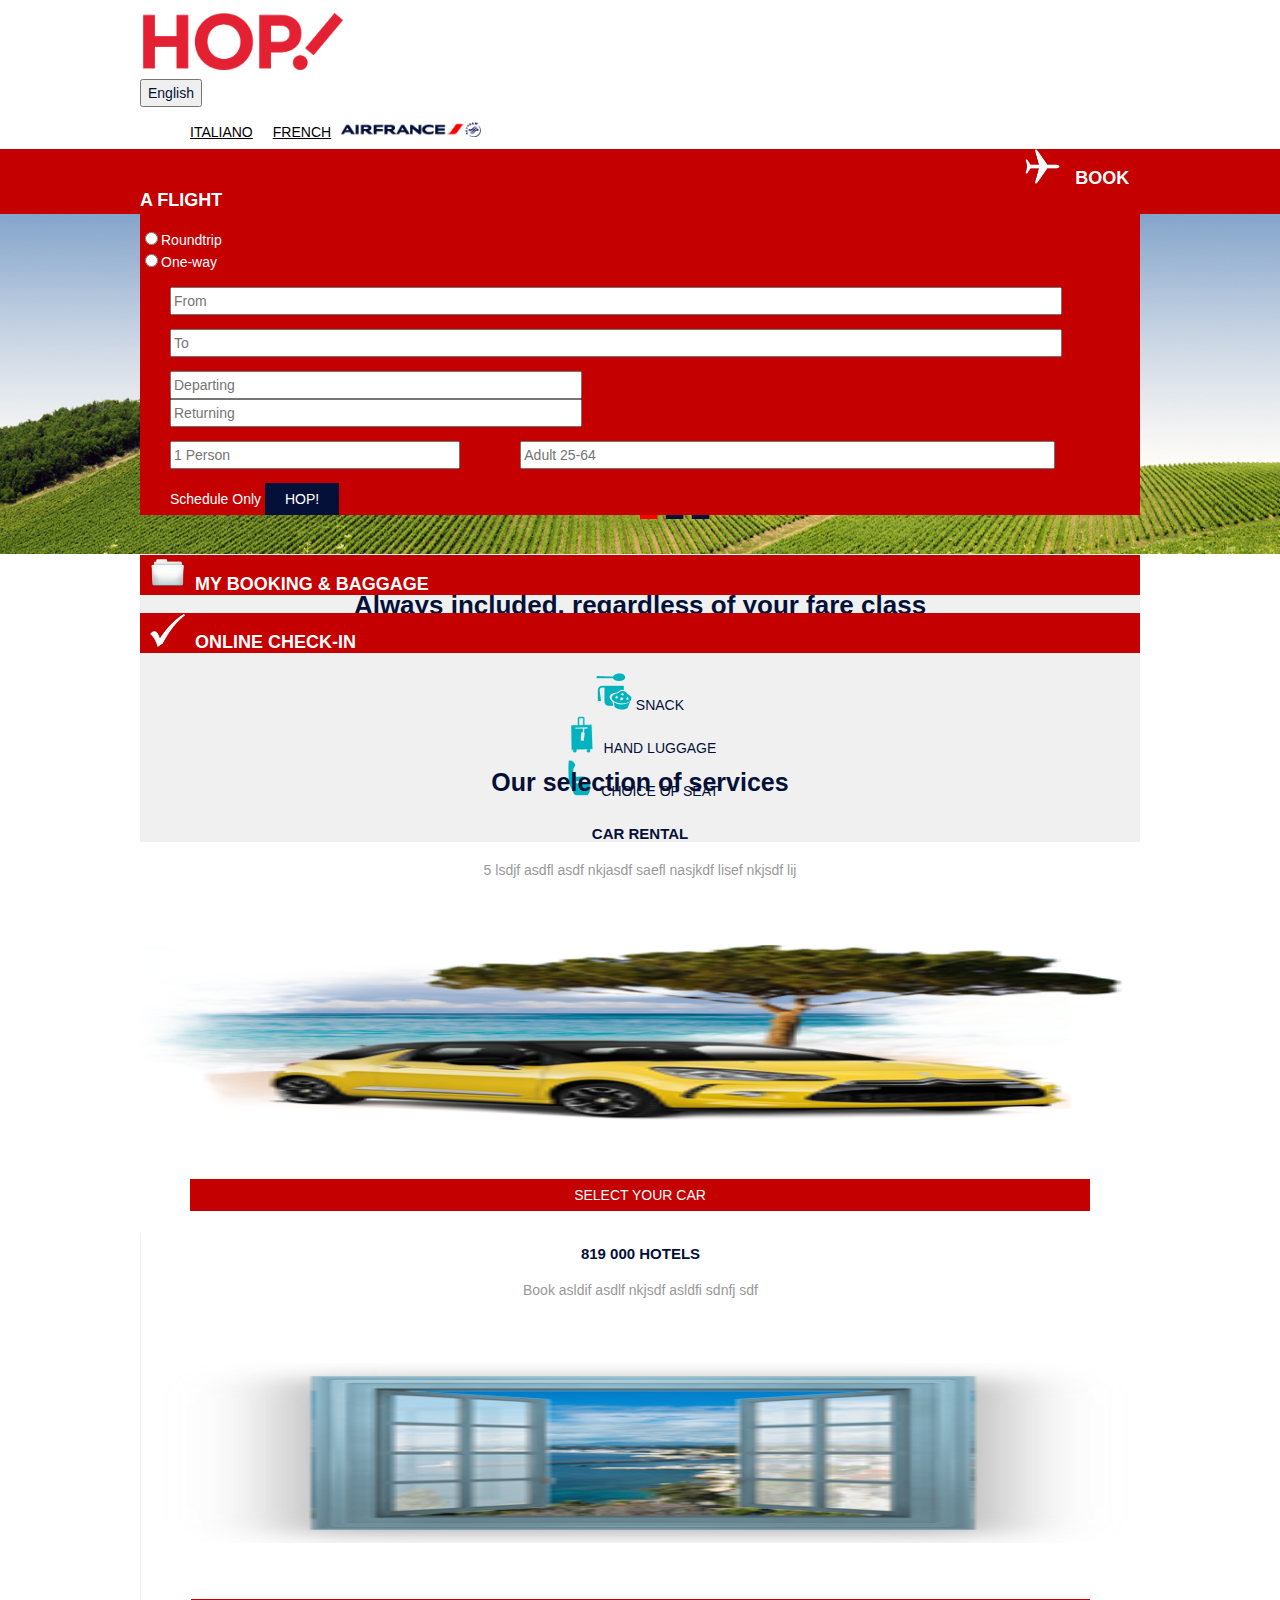
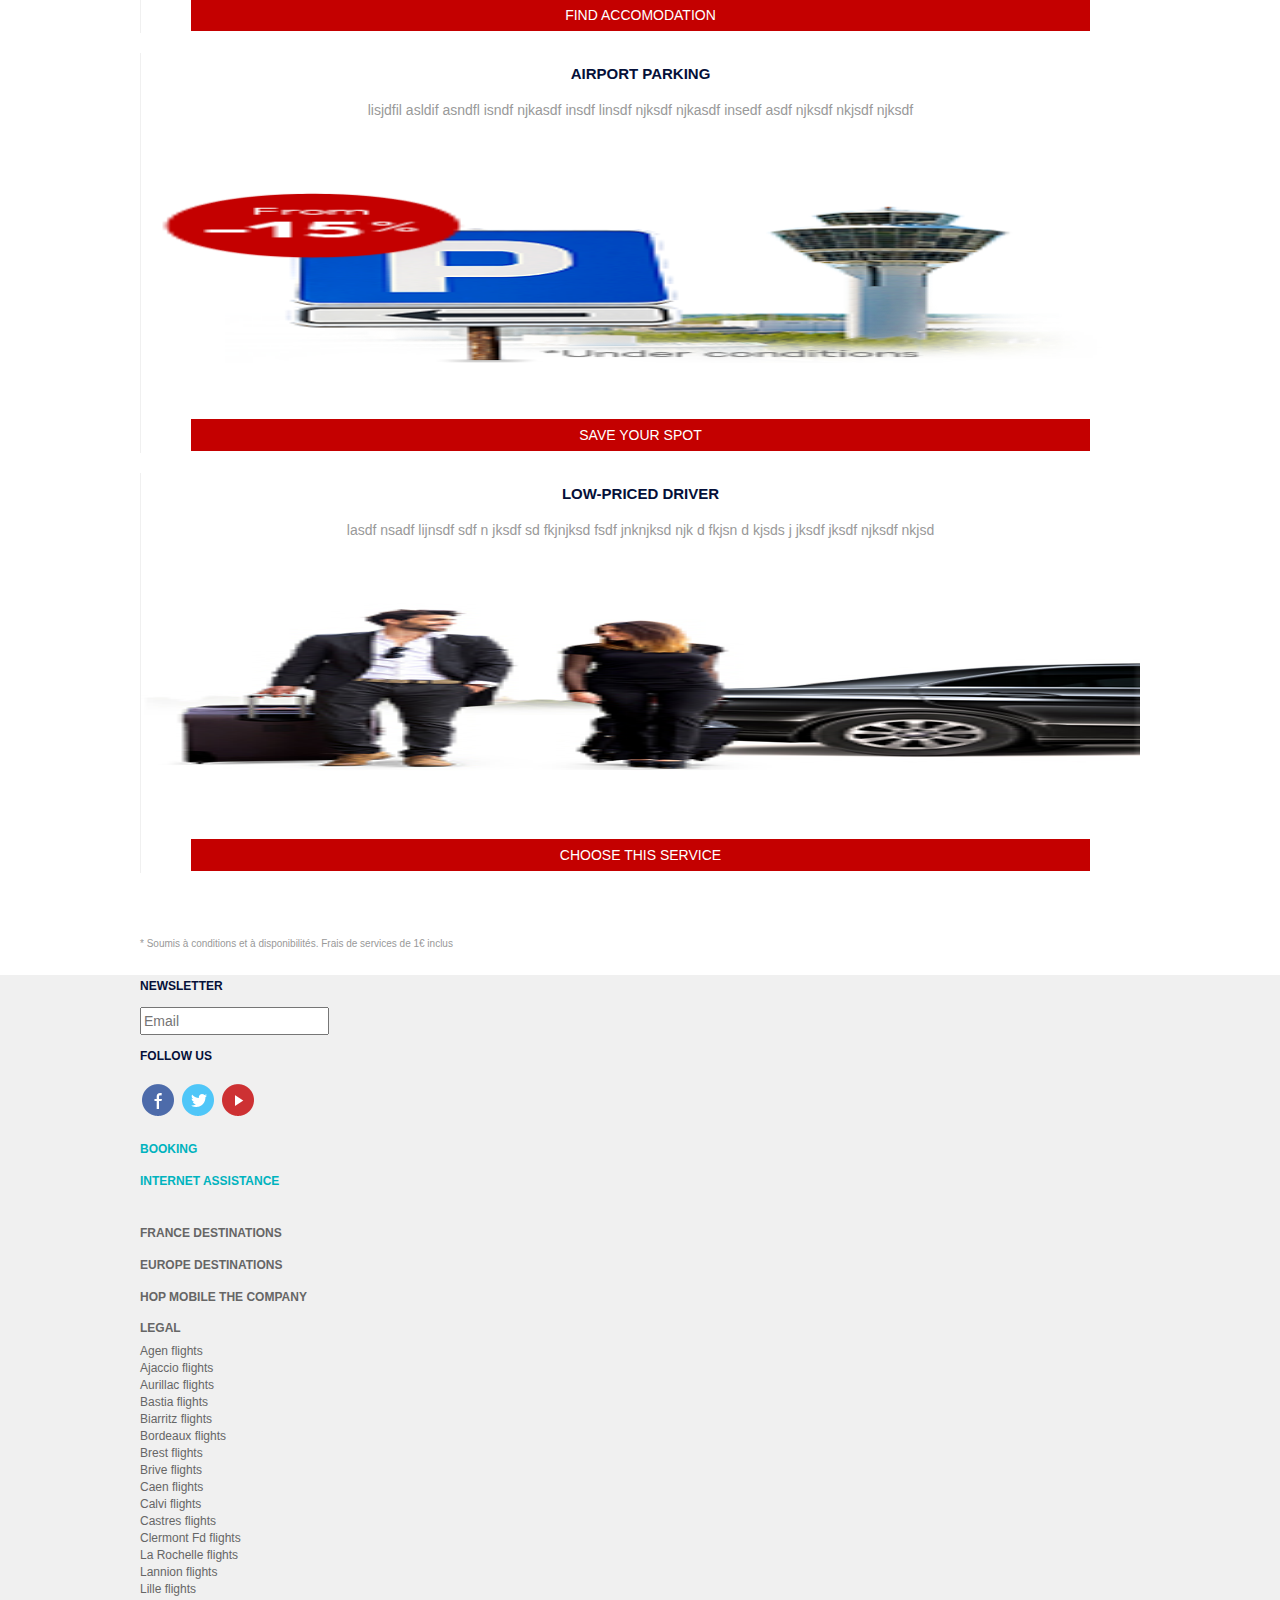
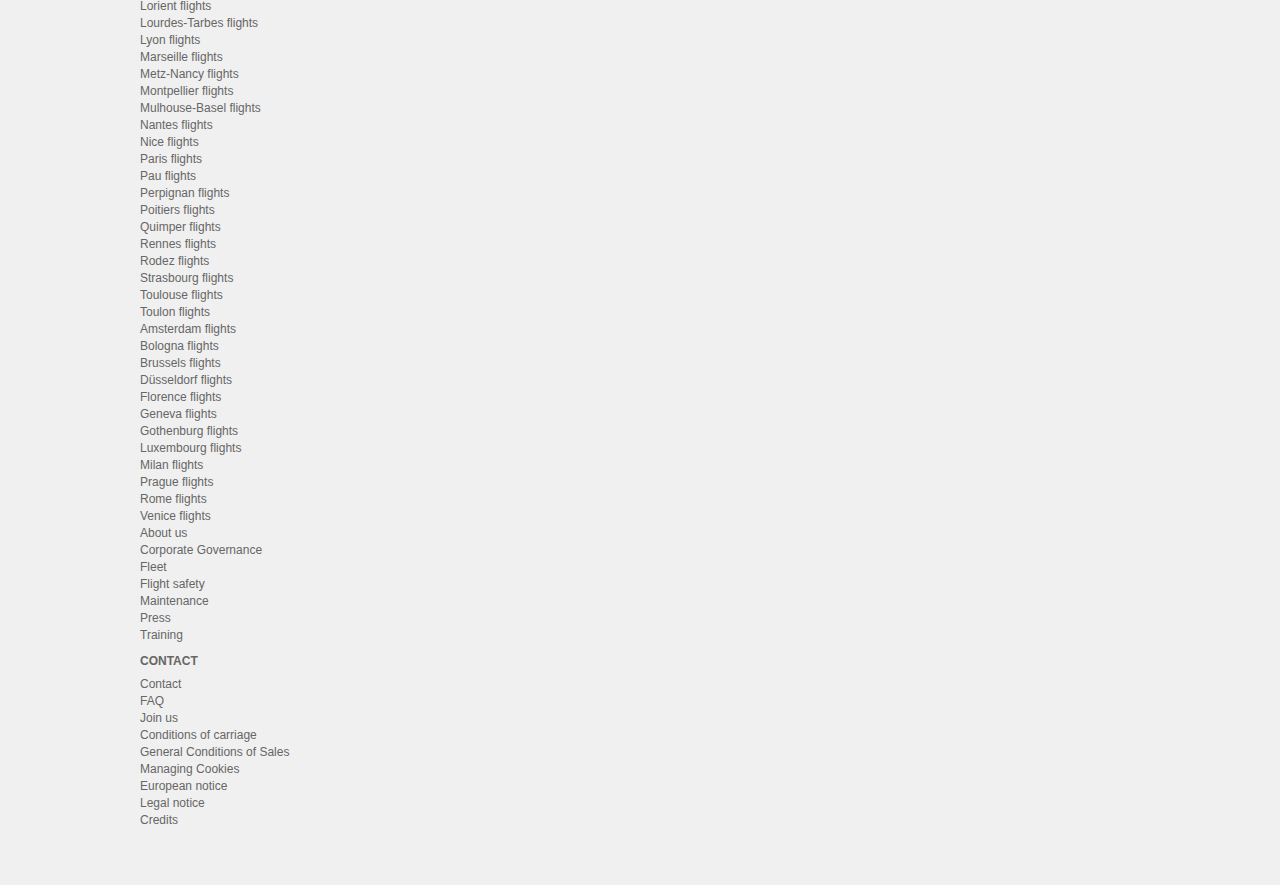
<file: index.html>
<!doctype html>

<html lang="en">
<head>
  <meta charset="utf-8">

  <title>Hop Airline- flights in France and Europe</title>
  <meta name="description" content="Airplane Flights">
  <meta name="author" content="Edor Kacerja">
	
	<link rel="stylesheet" href="http://s3.amazonaws.com/codecademy-content/courses/ltp2/css/bootstrap.min.css"/>
  	<link rel="stylesheet" href="css/main.css"/>
	<script language="javascript" type="text/javascript" src="js/jquery-1.11.3.min.js"></script>
</head>

<body>
	<div class="header">
		<div class="container">
			<img id="logo" class="pull-left" src="pictures/logo.png" alt="hops logo"/>
			<div class="dropdown pull-right">
			  <button class="btn btn-default dropdown-toggle" type="button" id="dropdownMenu1" data-toggle="dropdown" aria-haspopup="true" aria-expanded="true">
			    English
			    <span class="caret"></span>
			  </button>
			  <ul class="dropdown-menu" aria-labelledby="dropdownMenu1" >
			    <li><a href="#">Italiano</a></li>
			    <li><a href="#">French</a></li>
			  </ul>
			</div>
			
			
			<img id="logoAirFrance" class="pull-right" src="pictures/logoAirFrance.png" alt="airfrance"/>

			<ul>
				<li class="tab1 activeTab"><a href="index.html">plan and book</a></li>
				<li class="tab2"><a href="ourServices.html" >our services</a></li>
				<li class="tab3"><a href="ourProgrammes.html" >our loyalty programmes</a></li>
				<li class="tab4"><a href="ourCommitments.html" >our commitments</a></li>
			
			<li id="search" class="pull-right"><form>
				<input type="text">
			</form></li>
			</ul>

		</div>
	</div>

	<div class="main">
		<div class="container">
			<div class="tabs">
				<div class="row">
					<div class="col-md-4 col-sm-4 col-xs-4 active button1">
						 <h3> <img src="pictures/icon/plane2.png" alt=""> book a flight</h3>
						<div class="theBlock1">

								<form>
									<div class="row">
										<div class="col-md-5 col-sm-5 col-xs-5"><input type="radio" name="sex" >Roundtrip  </div> 
										<div class="col-md-6 col-sm-6 col-xs-6"><input type="radio" name="sex" >One-way</div>
									</div>
								</form>

							<p><input type="text" name="wide" placeholder="From"></p>
							<p><input type="text" name="wide" placeholder="To"></p>
							<p><input type="text" name="departing" placeholder="Departing"> <input type="text" name="departing" placeholder="Returning"></p>
							<p><input type="text" name="person" placeholder="1 Person"> <input type="text" name="adult" placeholder="Adult 25-64"></p>
							<p class="bottom">Schedule Only <button class="blueButton pull-right">HOP!</button></p>
						</div>
					</div>
					<div class="col-md-4 col-sm-4 col-xs-4 button2">
						<h3> <img src="pictures/icon/folder.png" alt="">my booking & baggage</h3>
						<div class="theBlock1">
							<p>
								Take advantage of our online services to manage your booking :
								- Add a baggage
								- Change your account details
								- Check your current reservations
							</p>
							<p><input type="text" name="wide" placeholder="Lastname"></p>
							<p><input type="text" name="wide" placeholder="Booking Reference"></p>
							<p class="bottom1">ex: A1RB2C<button class="blueButton pull-right">AND HOP</button></p>
						</div>
					</div>
					<div class="col-md-4 col-sm-4 col-xs-4 button3">
						<h3> <img src="pictures/icon/check.png" alt="">online check-in</h3>
						<div class="theBlock1">
							<p>
								30 hours prior to departure :
								- Get your boarding pass
								- Choose your seat
							</p>
							<p><input type="text" name="wide" placeholder="Lastname"></p>
							<p>Form of identification</p>
							<p>
								<select name="cars">
								  <option value="booking">Booking reference</option>
								  <option value="electronic">Electronic ticket</option>
								  <option value="flyer">Frequent Flyer Number</option>
								</select>
							</p>
							<p><input type="text" name="wide" placeholder="ex:A1RB2C"> </p>
							<p class="bottom">. <button class="blueButton pull-right">AND HOP</button></p>
						</div>
					</div>
				</div>
			</div>
		</div>
	</div>
	

		<div class="slider">
			<div class="slide active-slide slide1">
				<img src="pictures/hopBordeaux.jpg" alt="">
			</div>
			<div class="slide slide2">
				<img src="pictures/hopLyon.jpg" alt="">
			</div>
			<div class="slide slide3">
				<img src="pictures/hopParis.jpg" alt="">
			</div>



			<div class="navTools">
				<ul class="slider-dots">
					<li><a href="#" class="dot dot1 active-dot">&bull;</a>
						<a href="#" class="dot dot2">&bull;</a>
						<a href="#" class="dot dot3">&bull;</a></li>
				</ul>
			</div>

		</div>
	
	<div class="included">
		<div class="container">
			<div class="includedInPrice">
				<h1>Always included, regardless of your fare class</h1>
				<div class="row">
					<div class="col-md-4 col-sm-4 col-xs-4"> <img src="pictures/icon/snack1.png" alt=""> Snack</div>
					<div class="col-md-4 col-sm-4 col-xs-4"><img src="pictures/icon/luggage.png" alt=""> Hand Luggage</div>
					<div class="col-md-4 col-sm-4 col-xs-4"> <img src="pictures/icon/seat.png" alt=""> Choice of seat</div>
				</div>
			</div>
		</div>
	</div>

	<div class="services">
		<div class="container">
			<h1>Our selection of services</h1>
			<div class="row">
				<div class="col-md-3 col-sm-3 col-xs-3" id="first">
					<h1>car rental</h1>
					<p>5 lsdjf asdfl asdf nkjasdf saefl nasjkdf lisef nkjsdf lij </p>
					<img src="pictures/slider/car.jpg" alt="car">
					<button>SELECT YOUR CAR</button>
				</div>
				<div class="col-md-3 col-sm-3 col-xs-3">
					<h1>819 000 hotels</h1> 
					<p>Book asldif asdlf nkjsdf asldfi sdnfj sdf</p>
					<img src="pictures/slider/window.png" alt="window">
					<button>FIND ACCOMODATION</button>
				</div>
				<div class="col-md-3 col-sm-3 col-xs-3"> 
					<h1>airport parking</h1> 
					<p>lisjdfil asldif asndfl isndf njkasdf insdf linsdf njksdf njkasdf insedf asdf njksdf nkjsdf njksdf </p>
					<img src="pictures/slider/parking.png" alt="plane">
					<button>SAVE YOUR SPOT</button>
				</div>
				<div class="col-md-3 col-sm-3 col-xs-3"><h1>low-priced driver</h1> <p>lasdf nsadf lijnsdf sdf n jksdf sd fkjnjksd fsdf jnknjksd njk d fkjsn d kjsds j jksdf jksdf njksdf nkjsd </p><img src="pictures/slider/couple.jpg" alt="couple">
				<button>CHOOSE THIS SERVICE</button></div>
			</div>
			<p id="note">* Soumis à conditions et à disponibilités. Frais de services de 1€ inclus</p>

		</div>
	</div>

		<div class="footer">
			<div class="container">
				<div class="row">
					<div class="col-md-4 col-sm-4 col-xs-4">
						<h2>NEWSLETTER</h2>
						<input type="text" placeHolder="Email">
					</div>
					<div class="col-md-4 col-sm-4 col-xs-4">
						<h2>FOLLOW US</h2>
						<p> <img src="pictures/icon/facebook.png" alt="">
							<img src="pictures/icon/twitter.png" alt="">
							<img src="pictures/icon/youtube.png" alt="">
						</p>

					</div>
					<div class="col-md-2 col-sm-2 col-xs-2">
						<h2 class="skyColor">BOOKING</h2>
					</div>
					<div class="col-md-2 col-sm-2 col-xs-2">
						<h2 class="skyColor">INTERNET ASSISTANCE</h2>
					</div>
				</div>

				<div class="row" id="destinations">
					<div class="col-md-6 col-sm-6 col-xs-6"> <h2 class="greyColor"> FRANCE DESTINATIONS</h2></div>
					<div class="col-md-2 col-sm-2 col-xs-2"> <h2 class="greyColor"> EUROPE DESTINATIONS</h2></div>
					<div class="col-md-2 col-sm-2 col-xs-2"> <h2 class="greyColor"> HOP MOBILE THE COMPANY</h2></div>
					<div class="col-md-2 col-sm-2 col-xs-2"> <h2 class="greyColor"> LEGAL</h2></div>
				</div>

				<div class="row">
					<div class="col-md-2 col-sm-2 col-xs-2 flights">
						<p>Agen flights</p>
						<p>Ajaccio flights</p>
						<p>Aurillac flights</p>
						<p>Bastia flights</p>
						<p>Biarritz flights</p>
						<p>Bordeaux flights</p>
						<p>Brest flights</p>
						<p>Brive flights</p>
						<p>Caen flights</p>
						<p>Calvi flights</p>
						<p>Castres flights</p>
						<p>Clermont Fd flights</p>
					</div>
					<div class="col-md-2 col-sm-2 col-xs-2 flights">
						<p>La Rochelle flights</p>
						<p>Lannion flights</p>
						<p>Lille flights</p>
						<p>Lorient flights</p>
						<p>Lourdes-Tarbes flights</p>
						<p>Lyon flights</p>
						<p>Marseille flights</p>
						<p>Metz-Nancy flights</p>
						<p>Montpellier flights</p>
						<p>Mulhouse-Basel flights</p>
						<p>Nantes flights</p>
						<p>Nice flights</p>
					</div>
					<div class="col-md-2 col-sm-2 col-xs-2 flights">
						<p>Paris flights</p>
						<p>Pau flights</p>
						<p>Perpignan flights</p>
						<p>Poitiers flights</p>
						<p>Quimper flights</p>
						<p>Rennes flights</p>
						<p>Rodez flights</p>
						<p>Strasbourg flights</p>
						<p>Toulouse flights</p>
						<p>Toulon flights</p>
					</div>
					<div class="col-md-2 col-sm-2 col-xs-2 flights">
						<p>Amsterdam flights</p>
						<p>Bologna flights</p>
						<p>Brussels flights</p>
						<p>Düsseldorf flights</p>
						<p>Florence flights</p>
						<p>Geneva flights</p>
						<p>Gothenburg flights</p>
						<p>Luxembourg flights</p>
						<p>Milan flights</p>
						<p>Prague flights</p>
						<p>Rome flights</p>
						<p>Venice flights</p>
					</div>
					<div class="col-md-2 col-sm-2 col-xs-2 flights">
						<p>About us</p>
						<p>Corporate Governance</p>
						<p>Fleet</p>
						<p>Flight safety</p>
						<p>Maintenance</p>
						<p>Press</p>
						<p>Training</p>
						<h2 class="greyColor">CONTACT</h2>
						<p>Contact</p>
						<p>FAQ</p>
						<p>Join us</p>
					</div>
					<div class="col-md-2 col-sm-2 col-xs-2 flights">
						<p>Conditions of carriage</p>
						<p>General Conditions of Sales</p>
						<p>Managing Cookies</p>
						<p>European notice</p>
						<p>Legal notice</p>
						<p>Credits</p>
					</div>
				</div>
				
			</div>
		</div>
		
	




	




  <script src="js/code.js"></script>

</body>
</html>
</file>
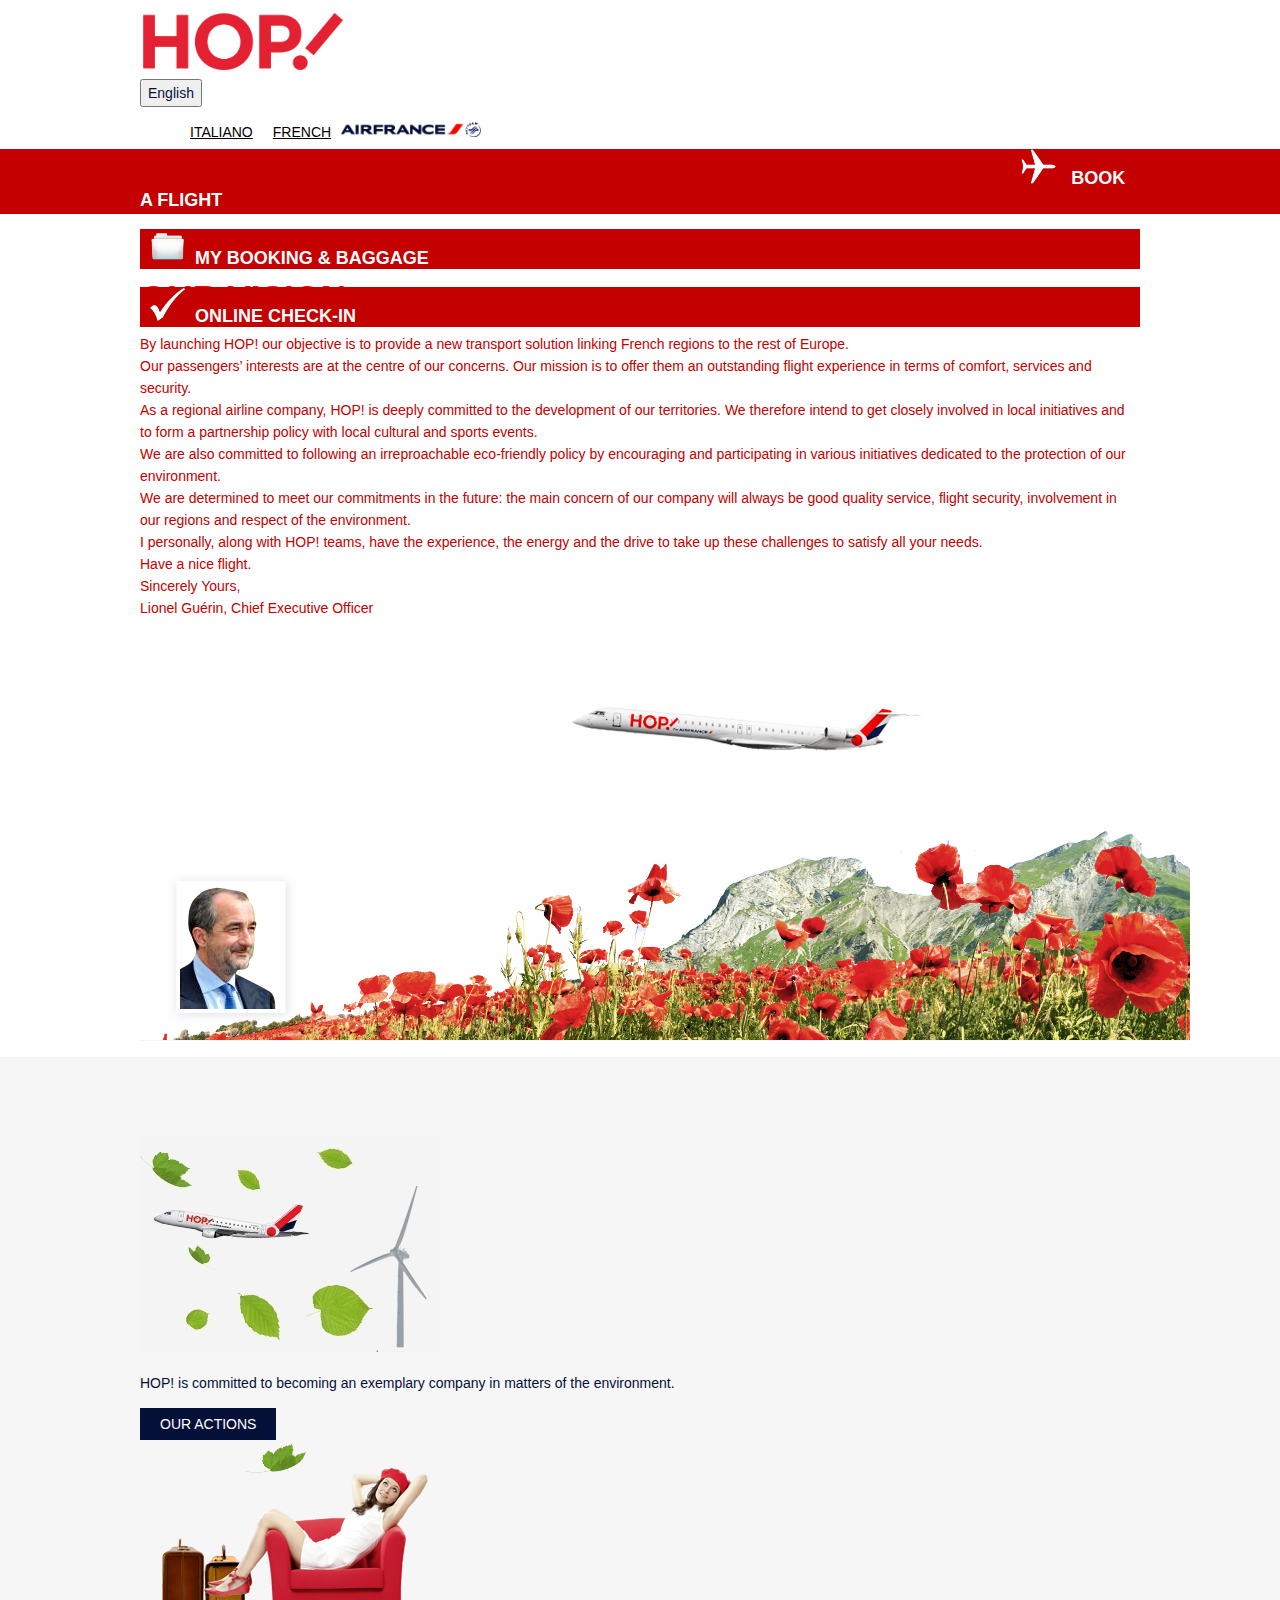
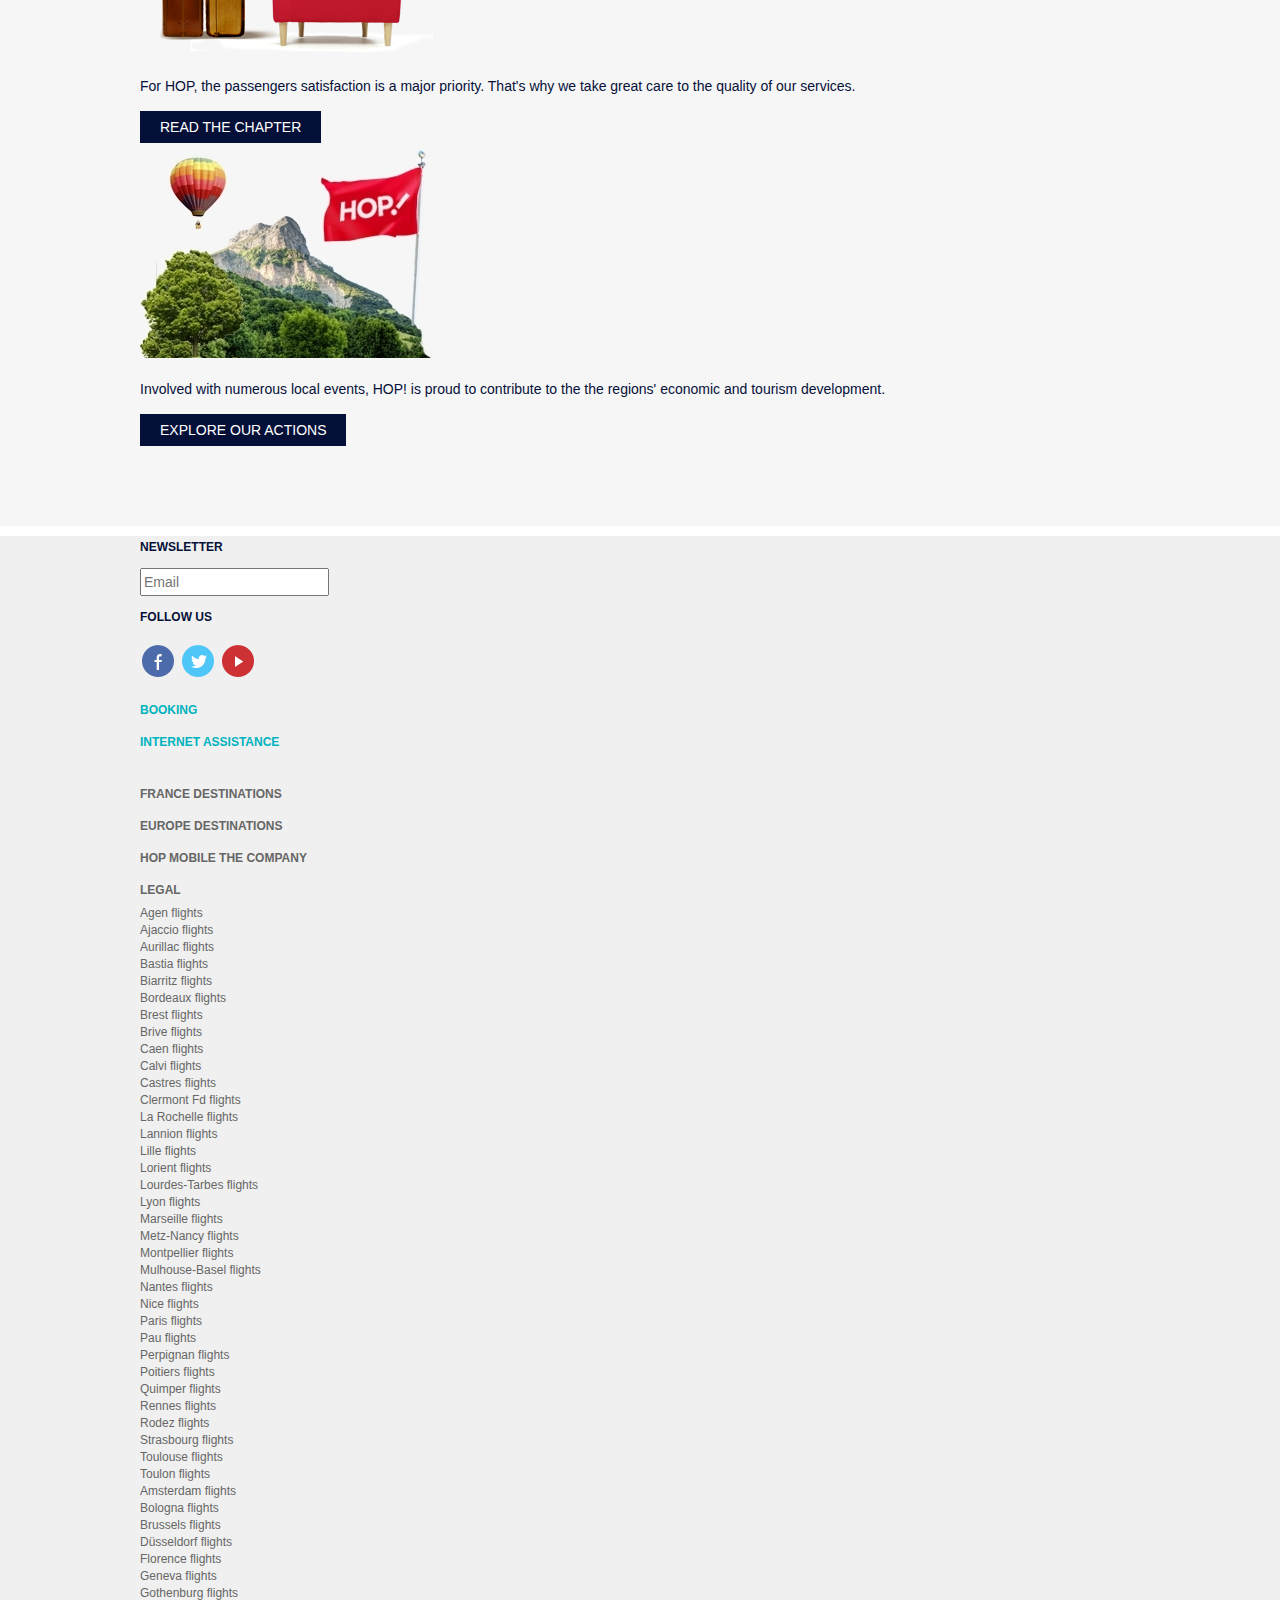
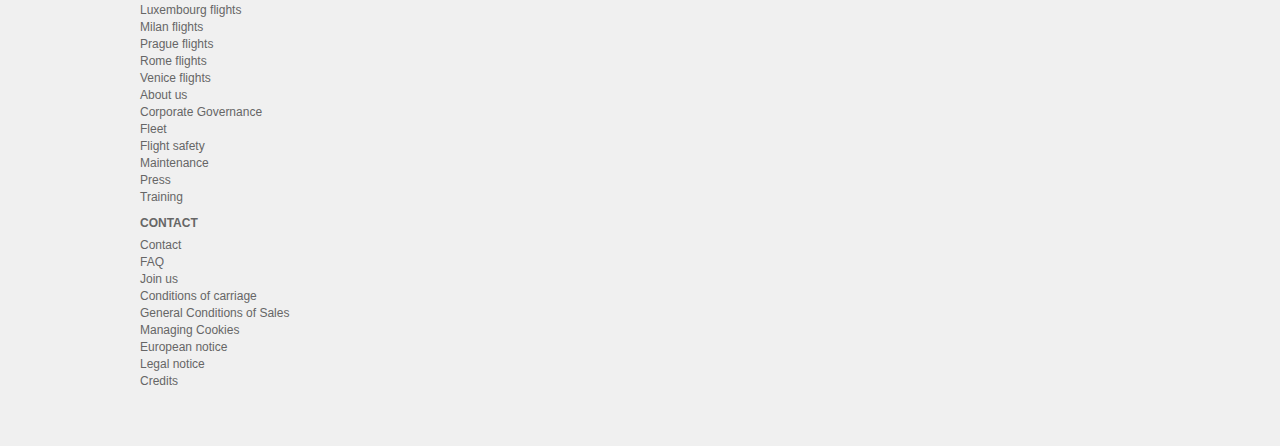
<file: ourCommitments.html>
<!doctype html>

<html lang="en">
<head>
  <meta charset="utf-8">

  <title>Hop Airline- flights in France and Europe</title>
  <meta name="description" content="Airplane Flights">
  <meta name="author" content="Edor Kacerja">
	
	<link rel="stylesheet" href="http://s3.amazonaws.com/codecademy-content/courses/ltp2/css/bootstrap.min.css"/>
  	<link rel="stylesheet" href="css/main.css"/>
	<script type="text/javascript" src="js/jquery-1.11.3.min.js"></script>
</head>

<body>
	<div class="header">
		<div class="container">
			<img id="logo" class="pull-left" src="pictures/logo.png" alt="hops logo"/>
			<div class="dropdown pull-right">
			  <button class="btn btn-default dropdown-toggle" type="button" id="dropdownMenu1" data-toggle="dropdown" aria-haspopup="true" aria-expanded="true">
			    English
			    <span class="caret"></span>
			  </button>
			  <ul class="dropdown-menu" aria-labelledby="dropdownMenu1" >
			    <li><a href="#">Italiano</a></li>
			    <li><a href="#">French</a></li>
			  </ul>
			</div>
			
			
			<img id="logoAirFrance" class="pull-right" src="pictures/logoAirFrance.png" alt="airfrance"/>

			<ul>
				<li class="tab1"><a href="index.html">plan and book</a></li>
				<li class="tab2"><a href="ourServices.html" >our services</a></li>
				<li class="tab3"><a href="ourProgrammes.html" >our loyalty programmes</a></li>
				<li class="tab4 activeTab"><a href="ourCommitments.html" >our commitments</a></li>
			
			<li id="search" class="pull-right"><form>
				<input type="text">
			</form></li>
			</ul>

		</div>
	</div>

	<div class="main">
		<div class="container">
			<div class="tabs">
				<div class="row">
					<div class="col-md-4 col-sm-4 col-xs-4 button1">
						 <h3> <img src="pictures/icon/plane2.png" alt=""> book a flight</h3>
						<div class="theBlock1">
							<p>
								<form>
									<div class="row">
										<div class="col-md-5 col-sm-5 col-xs-5"><input type="radio" name="sex" >Roundtrip  </div> 
										<div class="col-md-6 col-sm-6 col-xs-6"><input type="radio" name="sex" >One-way</div>
									</div>
								</form>
							</p>
							<p><input type="text" name="wide" placeholder="From"></p>
							<p><input type="text" name="wide" placeholder="To"></p>
							<p><input type="text" name="departing" placeholder="Departing"> <input type="text" name="departing" placeholder="Returning"></p>
							<p><input type="text" name="person" placeholder="1 Person"> <input type="text" name="adult" placeholder="Adult 25-64"></p>
							<p class="bottom">Schedule Only <button class="blueButton pull-right">HOP!</button></p>
						</div>
					</div>
					<div class="col-md-4 col-sm-4 col-xs-4 button2">
						<h3> <img src="pictures/icon/folder.png" alt="">my booking & baggage</h3>
						<div class="theBlock1">
							<p>
								Take advantage of our online services to manage your booking :
								- Add a baggage
								- Change your account details
								- Check your current reservations
							</p>
							<p><input type="text" name="wide" placeholder="Lastname"></p>
							<p><input type="text" name="wide" placeholder="Booking Reference"></p>
							<p class="bottom1">ex: A1RB2C<button class="blueButton pull-right">AND HOP</button></p>
						</div>
					</div>
					<div class="col-md-4 col-sm-4 col-xs-4 button3">
						<h3> <img src="pictures/icon/check.png" alt="">online check-in</h3>
						<div class="theBlock1">
							<p>
								30 hours prior to departure :
								- Get your boarding pass
								- Choose your seat
							</p>
							<p><input type="text" name="wide" placeholder="Lastname"></p>
							<p>Form of identification</p>
							<p>
								<select name="cars">
								  <option value="booking">Booking reference</option>
								  <option value="electronic">Electronic ticket</option>
								  <option value="flyer">Frequent Flyer Number</option>
								</select>
							</p>
							<p><input type="text" name="wide" placeholder="ex:A1RB2C"> </p>
							<p class="bottom">. <button class="blueButton pull-right">AND HOP</button></p>
						</div>
					</div>
				</div>
			</div>
		</div>
	</div>
	
	<div class="vision">
		<div class="container">
			<h1>OUR VISION</h1>
			<p>
				By launching HOP! our objective is to provide a new transport solution linking French regions to the rest of Europe. <br/>
				Our passengers’ interests are at the centre of our concerns. Our mission is to offer them an outstanding flight experience in terms of comfort, services and security.<br/>
				As a regional airline company, HOP! is deeply committed to the development of our territories. We therefore intend to get closely involved in local initiatives and to form a partnership policy with local cultural and sports events.<br/>
				We are also committed to following an irreproachable eco-friendly policy by encouraging and participating in various initiatives dedicated to the protection of our environment.<br/>
				We are determined to meet our commitments in the future: the main concern of our company will always be good quality service, flight security, involvement in our regions and respect of the environment.<br/>
				I personally, along with HOP! teams, have the experience, the energy and the drive to take up these challenges to satisfy all your needs.<br/>
				Have a nice flight.<br/>
				Sincerely Yours,<br/>
				Lionel Guérin, Chief Executive Officer
			</p>
			<img src="pictures/commitments1.jpg" alt="">
		</div>
	</div>
	
	<div class="actions">
		<div class="container">
			<div class="row">
				<div class="col-md-4 col-sm-4 cold-xs-4">
					<img src="pictures/commitments2.jpg" alt="">
					<p>HOP! is committed to becoming an exemplary company in matters of the environment.</p>
					<button class="blueButton">OUR ACTIONS</button>
				</div>
				<div class="col-md-4 col-sm-4 cold-xs-4">
					<img src="pictures/commitments3.png" alt="">
					<p>For HOP, the passengers satisfaction is a major priority. That's why we take great care to the quality of our services.</p>
					<button class="blueButton">READ THE CHAPTER</button>
				</div>
				<div class="col-md-4 col-sm-4 cold-xs-4">
					<img src="pictures/commitments4.jpg" alt="">
					<p>Involved with numerous local events, HOP! is proud to contribute to the the regions' economic and tourism development.</p>
					<button class="blueButton">EXPLORE OUR ACTIONS</button>
				</div>
			</div>
		</div>
	</div>
	

	


	<div class="footer">
		<div class="container">
			<div class="row">
				<div class="col-md-4 col-sm-4 col-xs-4">
					<h2>NEWSLETTER</h2>
					<input type="text" placeHolder="Email">
				</div>
				<div class="col-md-4 col-sm-4 col-xs-4">
					<h2>FOLLOW US</h2>
					<p> <img src="pictures/icon/facebook.png" alt="">
						<img src="pictures/icon/twitter.png" alt="">
						<img src="pictures/icon/youtube.png" alt="">
					</p>

				</div>
				<div class="col-md-2 col-sm-2 col-xs-2">
					<h2 class="skyColor">BOOKING</h2>
				</div>
				<div class="col-md-2 col-sm-2 col-xs-2">
					<h2 class="skyColor">INTERNET ASSISTANCE</h2>
				</div>
			</div>

			<div class="row" id="destinations">
				<div class="col-md-6 col-sm-6 col-xs-6"> <h2 class="greyColor"> FRANCE DESTINATIONS</h2></div>
				<div class="col-md-2 col-sm-2 col-xs-2"> <h2 class="greyColor"> EUROPE DESTINATIONS</h2></div>
				<div class="col-md-2 col-sm-2 col-xs-2"> <h2 class="greyColor"> HOP MOBILE THE COMPANY</h2></div>
				<div class="col-md-2 col-sm-2 col-xs-2"> <h2 class="greyColor"> LEGAL</h2></div>
			</div>

			<div class="row">
				<div class="col-md-2 col-sm-2 col-xs-2 flights">
					<p>Agen flights</p>
					<p>Ajaccio flights</p>
					<p>Aurillac flights</p>
					<p>Bastia flights</p>
					<p>Biarritz flights</p>
					<p>Bordeaux flights</p>
					<p>Brest flights</p>
					<p>Brive flights</p>
					<p>Caen flights</p>
					<p>Calvi flights</p>
					<p>Castres flights</p>
					<p>Clermont Fd flights</p>
				</div>
				<div class="col-md-2 col-sm-2 col-xs-2 flights">
					<p>La Rochelle flights</p>
					<p>Lannion flights</p>
					<p>Lille flights</p>
					<p>Lorient flights</p>
					<p>Lourdes-Tarbes flights</p>
					<p>Lyon flights</p>
					<p>Marseille flights</p>
					<p>Metz-Nancy flights</p>
					<p>Montpellier flights</p>
					<p>Mulhouse-Basel flights</p>
					<p>Nantes flights</p>
					<p>Nice flights</p>
				</div>
				<div class="col-md-2 col-sm-2 col-xs-2 flights">
					<p>Paris flights</p>
					<p>Pau flights</p>
					<p>Perpignan flights</p>
					<p>Poitiers flights</p>
					<p>Quimper flights</p>
					<p>Rennes flights</p>
					<p>Rodez flights</p>
					<p>Strasbourg flights</p>
					<p>Toulouse flights</p>
					<p>Toulon flights</p>
				</div>
				<div class="col-md-2 col-sm-2 col-xs-2 flights">
					<p>Amsterdam flights</p>
					<p>Bologna flights</p>
					<p>Brussels flights</p>
					<p>Düsseldorf flights</p>
					<p>Florence flights</p>
					<p>Geneva flights</p>
					<p>Gothenburg flights</p>
					<p>Luxembourg flights</p>
					<p>Milan flights</p>
					<p>Prague flights</p>
					<p>Rome flights</p>
					<p>Venice flights</p>
				</div>
				<div class="col-md-2 col-sm-2 col-xs-2 flights">
					<p>About us</p>
					<p>Corporate Governance</p>
					<p>Fleet</p>
					<p>Flight safety</p>
					<p>Maintenance</p>
					<p>Press</p>
					<p>Training</p>
					<h2 class="greyColor">CONTACT</h2>
					<p>Contact</p>
					<p>FAQ</p>
					<p>Join us</p>
				</div>
				<div class="col-md-2 col-sm-2 col-xs-2 flights">
					<p>Conditions of carriage</p>
					<p>General Conditions of Sales</p>
					<p>Managing Cookies</p>
					<p>European notice</p>
					<p>Legal notice</p>
					<p>Credits</p>
				</div>
			</div>
		</div>
	</div>

  <script src="js/code.js"></script>

</body>
</html>
</file>
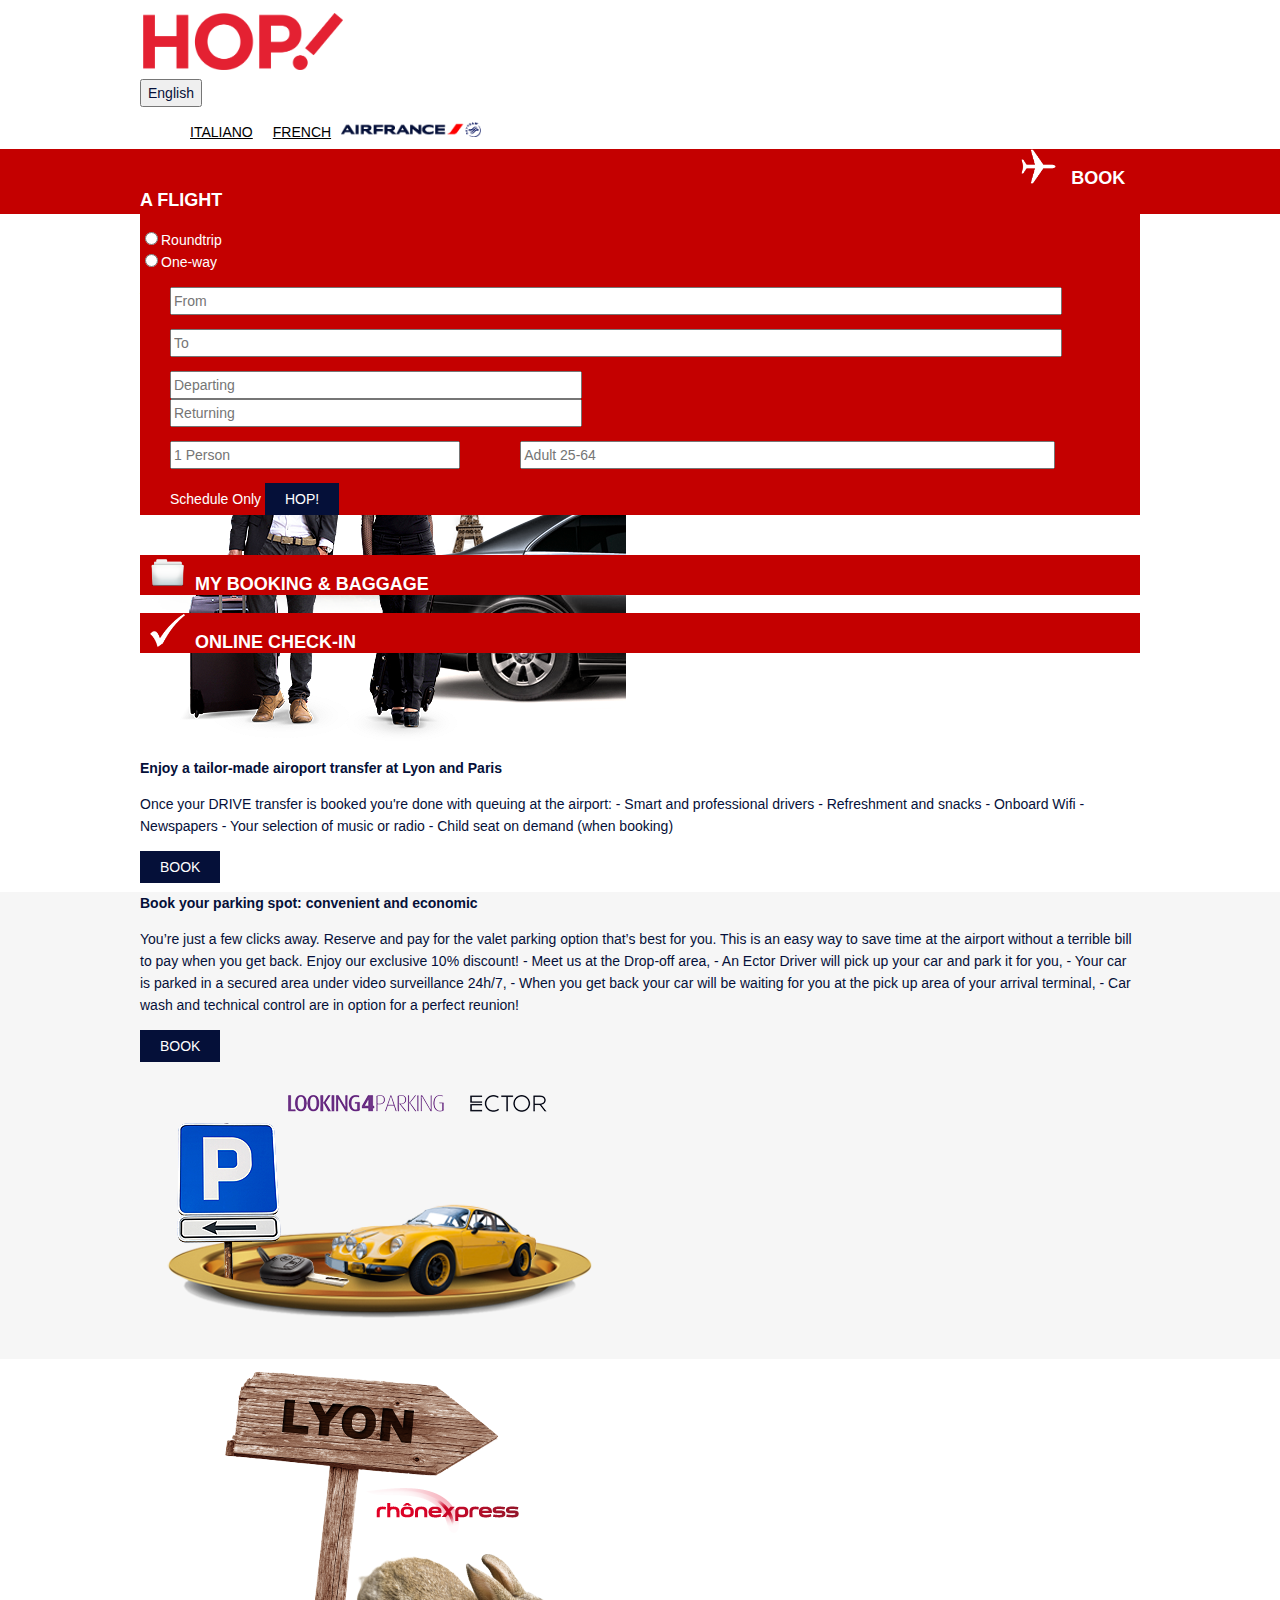
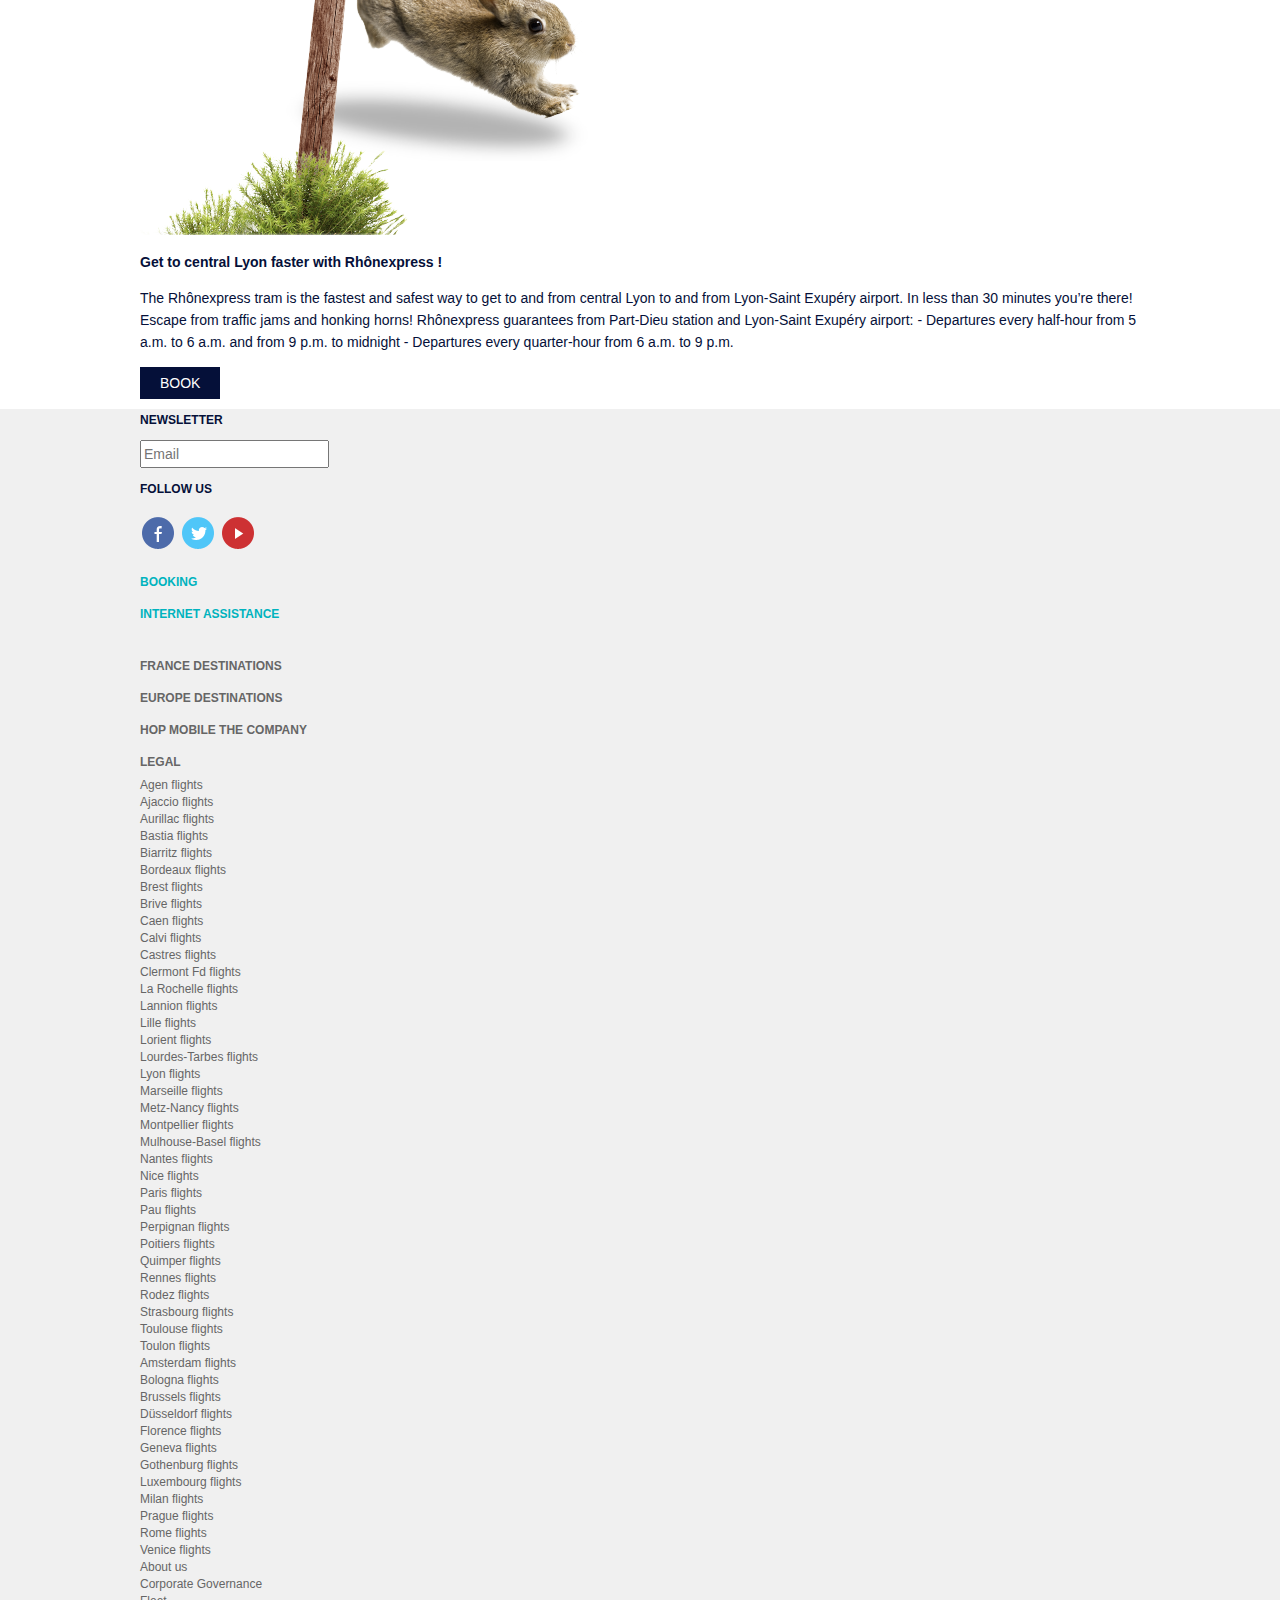
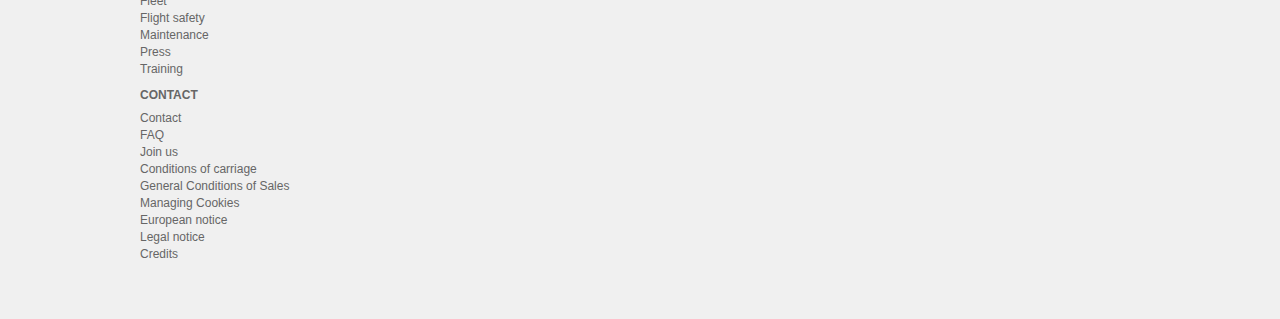
<file: ourServices.html>
<!doctype html>

<html lang="en">
<head>
  <meta charset="utf-8">

  <title>Hop Airline- flights in France and Europe</title>
  <meta name="description" content="Airplane Flights">
  <meta name="author" content="Edor Kacerja">
	
	<link rel="stylesheet" href="http://s3.amazonaws.com/codecademy-content/courses/ltp2/css/bootstrap.min.css"/>
  	<link rel="stylesheet" href="css/main.css"/>
	<script type="text/javascript" src="js/jquery-1.11.3.min.js"></script>
</head>

<body>
	<div class="header">
		<div class="container">
			<img id="logo" class="pull-left" src="pictures/logo.png" alt="hops logo"/>
			<div class="dropdown pull-right">
			  <button class="btn btn-default dropdown-toggle" type="button" id="dropdownMenu1" data-toggle="dropdown" aria-haspopup="true" aria-expanded="true">
			    English
			    <span class="caret"></span>
			  </button>
			  <ul class="dropdown-menu" aria-labelledby="dropdownMenu1" >
			    <li><a href="#">Italiano</a></li>
			    <li><a href="#">French</a></li>
			  </ul>
			</div>
			
			
			<img id="logoAirFrance" class="pull-right" src="pictures/logoAirFrance.png" alt="airfrance"/>

			<ul>
				<li class="tab1"><a href="index.html">plan and book</a></li>
				<li class="tab2 activeTab"><a href="ourServices.html" >our services</a></li>
				<li class="tab3"><a href="ourProgrammes.html" >our loyalty programmes</a></li>
				<li class="tab4"><a href="ourCommitments.html" >our commitments</a></li>
			
			<li id="search" class="pull-right"><form>
				<input type="text">
			</form></li>
			</ul>

		</div>
	</div>

	<div class="main">
		<div class="container">
			<div class="tabs">
				<div class="row">
					<div class="col-md-4 col-sm-4 col-xs-4 active button1">
						 <h3> <img src="pictures/icon/plane2.png" alt=""> book a flight</h3>
						<div class="theBlock1">
							<p>
								<form>
									<div class="row">
										<div class="col-md-5 col-sm-5 col-xs-5"><input type="radio" name="sex" >Roundtrip  </div> 
										<div class="col-md-6 col-sm-6 col-xs-6"><input type="radio" name="sex" >One-way</div>
									</div>
								</form>
							</p>
							<p><input type="text" name="wide" placeholder="From"></p>
							<p><input type="text" name="wide" placeholder="To"></p>
							<p><input type="text" name="departing" placeholder="Departing"> <input type="text" name="departing" placeholder="Returning"></p>
							<p><input type="text" name="person" placeholder="1 Person"> <input type="text" name="adult" placeholder="Adult 25-64"></p>
							<p class="bottom">Schedule Only <button class="blueButton pull-right">HOP!</button></p>
						</div>
					</div>
					<div class="col-md-4 col-sm-4 col-xs-4 button2">
						<h3> <img src="pictures/icon/folder.png" alt="">my booking & baggage</h3>
						<div class="theBlock1">
							<p>
								Take advantage of our online services to manage your booking :
								- Add a baggage
								- Change your account details
								- Check your current reservations
							</p>
							<p><input type="text" name="wide" placeholder="Lastname"></p>
							<p><input type="text" name="wide" placeholder="Booking Reference"></p>
							<p class="bottom1">ex: A1RB2C<button class="blueButton pull-right">AND HOP</button></p>
						</div>
					</div>
					<div class="col-md-4 col-sm-4 col-xs-4 button3">
						<h3> <img src="pictures/icon/check.png" alt="">online check-in</h3>
						<div class="theBlock1">
							<p>
								30 hours prior to departure :
								- Get your boarding pass
								- Choose your seat
							</p>
							<p><input type="text" name="wide" placeholder="Lastname"></p>
							<p>Form of identification</p>
							<p>
								<select name="cars">
								  <option value="booking">Booking reference</option>
								  <option value="electronic">Electronic ticket</option>
								  <option value="flyer">Frequent Flyer Number</option>
								</select>
							</p>
							<p><input type="text" name="wide" placeholder="ex:A1RB2C"> </p>
							<p class="bottom">. <button class="blueButton pull-right">AND HOP</button></p>
						</div>
					</div>
				</div>
			</div>
		</div>
	</div>
	
	
	<div class="airport">
		<div class="container">
			<h1>AIRPORT INFO</h1>
			<h2>YOUR TRIP BEGINS AT THE AIRPORT...</h2>
			<p>Make your life and travel easier with our services at Paris-Orly and Lyon-Saint Exupéry.</p>
		</div>
	</div>

	<div class="transfer">
		<div class="container">
			<div class="row">
				<div class="col-md-6 col-sm-6 col-xs-6"> <img src="pictures/services1.png" alt=""></div>
				<div class="col-md-6 col-sm-6 col-xs-6"> 
					<h1>Enjoy a tailor-made airoport transfer at Lyon and Paris</h1>
					<p>Once your DRIVE transfer is booked you're done with queuing at the airport:
						-	Smart and professional drivers
						-	Refreshment and snacks
						-	Onboard Wifi
						-	Newspapers
						-	Your selection of music or radio
						-	Child seat on demand (when booking)
					</p>
					<button class="blueButton">BOOK</button>

				</div>
			</div>
		</div>
	</div>

	<div class="car">
		<div class="container">
			<div class="row">
				<div class="col-md-7 col-sm-7 col-xs-7">
					<h1>Book your parking spot: convenient and economic</h1>
					<p>
						You’re just a few clicks away. Reserve and pay for the valet parking option that’s best for you. This is an easy way to save time at the airport without a terrible bill to pay when you get back.
						Enjoy our exclusive 10% discount!
						- Meet us at the Drop-off area,
						- An Ector Driver will pick up your car and park it for you,
						- Your car is parked in a secured area under video surveillance 24h/7,
						- When you get back your car will be waiting for you at the pick up area of your arrival terminal,
						- Car wash and technical control are in option for a perfect reunion!
					</p>
					<button class="blueButton">BOOK</button>
				</div>
				<div class="col-md-5 col-sm-5 col-xs-5">
					<img src="pictures/services2.png" alt="">
				</div>
			</div>
		</div>
	</div>

	<div class="express">
		<div class="container">
			<div class="row">
				<div class="col-md-5 col-sm-5 col-xs-5"> <img src="pictures/services3.png" alt=""></div>
				<div class="col-md-7 col-sm-7 col-xs-7"> 
					<h1>Get to central Lyon faster with Rhônexpress !</h1>
					<p>
						The Rhônexpress tram is the fastest and safest way to get to and from central Lyon to and from Lyon-Saint Exupéry airport. In less than 30 minutes you’re there!
						Escape from traffic jams and honking horns!
						Rhônexpress guarantees from Part-Dieu station and Lyon-Saint Exupéry airport:
						- Departures every half-hour from 5 a.m. to 6 a.m. and from 9 p.m. to midnight
						- Departures every quarter-hour from 6 a.m. to 9 p.m.
					</p>
					<button class="blueButton">BOOK</button>

				</div>
			</div>
		</div>
	</div>


	<div class="footer">
		<div class="container">
			<div class="row">
				<div class="col-md-4 col-sm-4 col-xs-4">
					<h2>NEWSLETTER</h2>
					<input type="text" placeHolder="Email">
				</div>
				<div class="col-md-4 col-sm-4 col-xs-4">
					<h2>FOLLOW US</h2>
					<p> <img src="pictures/icon/facebook.png" alt="">
						<img src="pictures/icon/twitter.png" alt="">
						<img src="pictures/icon/youtube.png" alt="">
					</p>

				</div>
				<div class="col-md-2 col-sm-2 col-xs-2">
					<h2 class="skyColor">BOOKING</h2>
				</div>
				<div class="col-md-2 col-sm-2 col-xs-2">
					<h2 class="skyColor">INTERNET ASSISTANCE</h2>
				</div>
			</div>

			<div class="row" id="destinations">
				<div class="col-md-6 col-sm-6 col-xs-6"> <h2 class="greyColor"> FRANCE DESTINATIONS</h2></div>
				<div class="col-md-2 col-sm-2 col-xs-2"> <h2 class="greyColor"> EUROPE DESTINATIONS</h2></div>
				<div class="col-md-2 col-sm-2 col-xs-2"> <h2 class="greyColor"> HOP MOBILE THE COMPANY</h2></div>
				<div class="col-md-2 col-sm-2 col-xs-2"> <h2 class="greyColor"> LEGAL</h2></div>
			</div>

			<div class="row">
				<div class="col-md-2 col-sm-2 col-xs-2 flights">
					<p>Agen flights</p>
					<p>Ajaccio flights</p>
					<p>Aurillac flights</p>
					<p>Bastia flights</p>
					<p>Biarritz flights</p>
					<p>Bordeaux flights</p>
					<p>Brest flights</p>
					<p>Brive flights</p>
					<p>Caen flights</p>
					<p>Calvi flights</p>
					<p>Castres flights</p>
					<p>Clermont Fd flights</p>
				</div>
				<div class="col-md-2 col-sm-2 col-xs-2 flights">
					<p>La Rochelle flights</p>
					<p>Lannion flights</p>
					<p>Lille flights</p>
					<p>Lorient flights</p>
					<p>Lourdes-Tarbes flights</p>
					<p>Lyon flights</p>
					<p>Marseille flights</p>
					<p>Metz-Nancy flights</p>
					<p>Montpellier flights</p>
					<p>Mulhouse-Basel flights</p>
					<p>Nantes flights</p>
					<p>Nice flights</p>
				</div>
				<div class="col-md-2 col-sm-2 col-xs-2 flights">
					<p>Paris flights</p>
					<p>Pau flights</p>
					<p>Perpignan flights</p>
					<p>Poitiers flights</p>
					<p>Quimper flights</p>
					<p>Rennes flights</p>
					<p>Rodez flights</p>
					<p>Strasbourg flights</p>
					<p>Toulouse flights</p>
					<p>Toulon flights</p>
				</div>
				<div class="col-md-2 col-sm-2 col-xs-2 flights">
					<p>Amsterdam flights</p>
					<p>Bologna flights</p>
					<p>Brussels flights</p>
					<p>Düsseldorf flights</p>
					<p>Florence flights</p>
					<p>Geneva flights</p>
					<p>Gothenburg flights</p>
					<p>Luxembourg flights</p>
					<p>Milan flights</p>
					<p>Prague flights</p>
					<p>Rome flights</p>
					<p>Venice flights</p>
				</div>
				<div class="col-md-2 col-sm-2 col-xs-2 flights">
					<p>About us</p>
					<p>Corporate Governance</p>
					<p>Fleet</p>
					<p>Flight safety</p>
					<p>Maintenance</p>
					<p>Press</p>
					<p>Training</p>
					<h2 class="greyColor">CONTACT</h2>
					<p>Contact</p>
					<p>FAQ</p>
					<p>Join us</p>
				</div>
				<div class="col-md-2 col-sm-2 col-xs-2 flights">
					<p>Conditions of carriage</p>
					<p>General Conditions of Sales</p>
					<p>Managing Cookies</p>
					<p>European notice</p>
					<p>Legal notice</p>
					<p>Credits</p>
				</div>
			</div>
			
		</div>
	</div>





  <script src="js/code.js"></script>

</body>
</html>
</file>
<file: css/main.css>
html, body {
	margin:0;
	padding:0;
	height: 100%;
}

body * {
	font-family: excellenceinmotion, Arial, sans-serif;
	font-size: 14px;
	color:#051039;
	line-height: 22px;
}

.container {
	width:1000px;
	margin-left: auto;
	margin-right: auto;
}



/*HEADER*/

.header{
	height: 131px;
}

.header #logo{
	width:200px;
	margin-top: 10px;
	padding:3px;
}

.header #logoAirFrance{
	clear:both;
	height:15px;
	margin:0;
}

.header .dropdown{
	
}

.header ul {
	clear:both;
	list-style-type: none;
}

.header  a{
	text-transform: uppercase;
	color:black;
	padding: 10px;
}

.header li{
	float: left;
	text-decoration: none;
}

.header a:hover, .header .activeTab a{
	font-weight: bold;
	border-bottom: 3px solid red;
	background-color: white;
	text-decoration: none;
}

.header li #search{

}

.header form{
	clear:both;
	position: static;
}

/*MAIN*/

.main{
	background-color: #C40000;
	height: 65px;
	position: relative;
	z-index: 9;
}

.main p, form{
	color: white;
}

.tabs{
}

.main .row .row .col-md-5,.main .row .row .col-md-6 {
	color: white;
}

.main .row img{
	width: 35px;
	margin:0 10px;
}

.main .row h3{
	
	color: white;
	font-size: 18px;
	text-transform: uppercase;
}

.main .col-md-4{
	background-color: #C40000;

}

.main .row p{
		margin-left:  3%;
		margin-right: 3%;

}

.main .row input[type="text"]{
}

.main .row input[type="text"][name="wide"]{
	width: 94%;
}

.main .row input[type="text"][name="departing"]{
	width: 43%;
	margin-right: 6%
}

.main .row input[type="text"][name="person"]{
	width: 30%;
	margin-right: 6%;
}

.main .row input[type="text"][name="adult"]{

	width: 56%;
}

.bottom{
	margin-bottom: 40px;
}

.bottom1 {
	margin-bottom: 40px;
}

.main .active .theBlock1{
	display: block;

}

.main .theBlock1 {
	display: none;
}

.blueButton{
	background-color: #051039;
	border:none;
	padding: 5px 20px;
	color: white;
}


/*ASDF*/

.asdf{
	position: relative;
	height: 325px;
	background-size: 100%;
	background-repeat: no-repeat;
	margin-bottom: 0;
}

.asdf img{
	position: absolute;
	width:100%;
	height: 100%;
	left:0;
	top:0;
}

/*INCLUDED*/

.included{
	margin-top: 0;
	height: 170px;

}

.includedInPrice{
	background-color: #F0F0F0;
	text-align: center;
	padding-right: 120px;
	padding-left: 120px;
	padding-bottom: 40px;
}

.includedInPrice h1{
	font-weight: bolder;
	font-size: 26px;
	margin-top: 0;
	padding: 40px;
	color:#051039;

}

.includedInPrice .row{
	text-transform: uppercase;

}

/*SERVICES*/
.services{
	
}

.services h1{
	text-align: center;
	font-size: 25px;	
	font-weight: bolder;
	padding-top: 30px;
}

.services .col-md-3 h1{
	padding-top: 10px;
	font-size: 15px;
	text-transform: uppercase;
}

.services .col-md-3 p{
	color: #999;
	text-align: center;
}

.services .row p{
	height:70px;
}

.services #note{
	padding-top: 50px;
	padding-bottom: 10px;
	color: #999;
	font-size: 10px;
}

.services .row{

}

.services .row button{
	width: 90%;
	margin-top: 50px;
	margin-left: 5%;
	margin-right: 5%;
	padding-top: 5px;
	padding-bottom: 5px;
	background-color: #C40000;
	border:none;
	color: white;
}

.services .col-md-3{
	margin-top: 20px;
	border-left:1px solid #F0F0F0;
	height: 400px;
}
#first{
	border-left: 0 solid black;
}

.services img{
	width:100%;
	max-height: 180px;
}


/*FOOTER*/
.footer{
	background-color: #F0F0F0;
}

.footer .container{
	padding-bottom: 50px;
}

.footer .row h2{
	font-weight: 800;
	font-size: 12px;
}

.footer .row .skyColor{
	color: #00B3BE;
}

.footer .row .greyColor{
	color: #666666;
}

.footer #destinations{
	margin-top: 30px;
}

.footer .row .flights{
	
}

.footer .row .flights p{
	margin-top: 0;
	line-height: 5px;
	color: #666;
	font-size: 12px;
}



/*------------------OUR SERVICES---------------------*/

/*AIRPORT*/

.airport{
	position: relative;
	z-index: 1;
	margin-top: 30px;
	margin-bottom: 40px;
}

.airport h1{
	font-size: 32px;
	color: red;
}

.airport h2{
	color:red;
}

.airport p{
	color: #777;
}

/* CAR */

.car{
	background-color: #F6F6F6;
}




/*-------------------Programmes----------------------*/

/* FARE */

.fare h1, .vision h1{

	color: red;
	font-size: 35px;
}

.fare table{
	width: 100%;
	height:300px;

}

.fare table, td,th{
	border: 2px solid #E6E6E6;
}


.fare .headTable{
	color: white;
	font-weight: bolder;
	text-align: center;
}


#first{
	border:0;
}
#promo{
	background-color: #FF8811;
}
#basic{
	background-color: #BB23A0;
}
#basic2{
	background-color: #962399;
}
#smart{
	background-color: #2986E8;
}
#flex{
	background-color: #1100FF;
}
#youth{
	background-color: #7FBA00;
}

.fare .conditions {
	background-color: #E6E6E6;
}

.fare .greyBox{
	background-color: #FAFAFA;
	width: 9%
}

.fare td{
	width: 5%;
}



/*-------------COMMITMENTS---------------*/

/* VISION */

.vision{
	padding-top: 50px;
	padding-bottom: 10px;
}
.vision p{
	color: #C40000;
}


/* ACTIONS */

.actions{
	padding-top: 80px;
	background-color: #F6F6F6;
	padding-bottom: 80px;
}







.slider{
	position: relative;
	width:100%;
	margin:0 auto;
	height: 340px;
}

.slide{
	background-size: 100%;
	display: none;
	position: absolute;
	width:100%;
	height:100%;
	top:0;
	left:0;
}

.active-slide{
	display: block;
}

.slide img{

	width:100%;
	height:100%;
	position:absolute;
	left:0;
	top:0;
}




.navTools{
	position: absolute;
	top:75%;
	left:50%;
	text-align: center;
	height:100px;
}

.navTools a:hover{
	text-decoration: none;
	color: red;
}



.arrow-prev {
	margin-right: 45px;
	display: inline-block;
	vertical-align: top;
	margin-top: 9px;
}

.arrow-next {
	margin-left: 45px;
	display: inline-block;
	vertical-align: top;
	margin-top: 9px;
}

.slider-dots {
	list-style: none;
	display: inline-block;
	padding-left: 0;
	margin-bottom: 0;
}

.slider-dots li {
	color: #bbbcbc;
	display: inline;
	font-size: 30px;
	margin-right: 5px;
}

.dot{
	font-size: 50px;
}
.active-dot{
	color: red;
}
</file>
